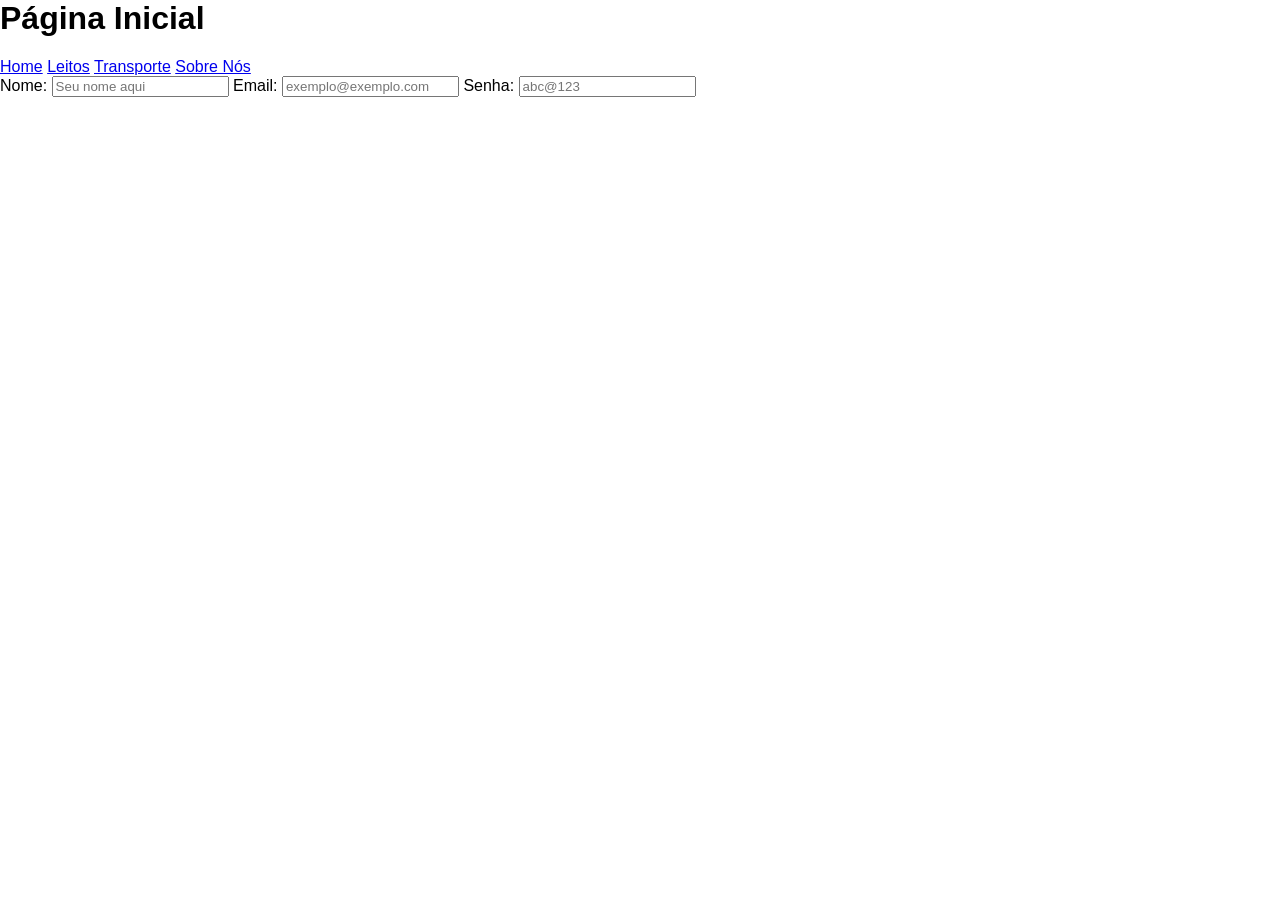
<file: index.html>
<!DOCTYPE html>
<html lang="en">
<head>
    <meta charset="UTF-8">
    <meta name="viewport" content="width=device-width, initial-scale=1.0">
    <title>Página Inicial</title>
    <link rel="stylesheet" href="css/style.css">
</head>
<body>
    <h1>Página Inicial</h1>

    <a href="home.html">Home</a>
    <a href="#">Leitos</a>
    <a href="#">Transporte</a>
    <a href="sobrenos.html">Sobre Nós</a>

    <form>
        <label for="name">Nome:</label>
        <input type="text" id="name" name="name" placeholder="Seu nome aqui">
        <label for="email">Email:</label>
        <input type="email" id="email" name="email" placeholder="exemplo@exemplo.com">
        <label for="senha">Senha:</label>
        <input type="password" id="senha" name="senha" placeholder="abc@123">
    </form>
</body>
</html>
</file>
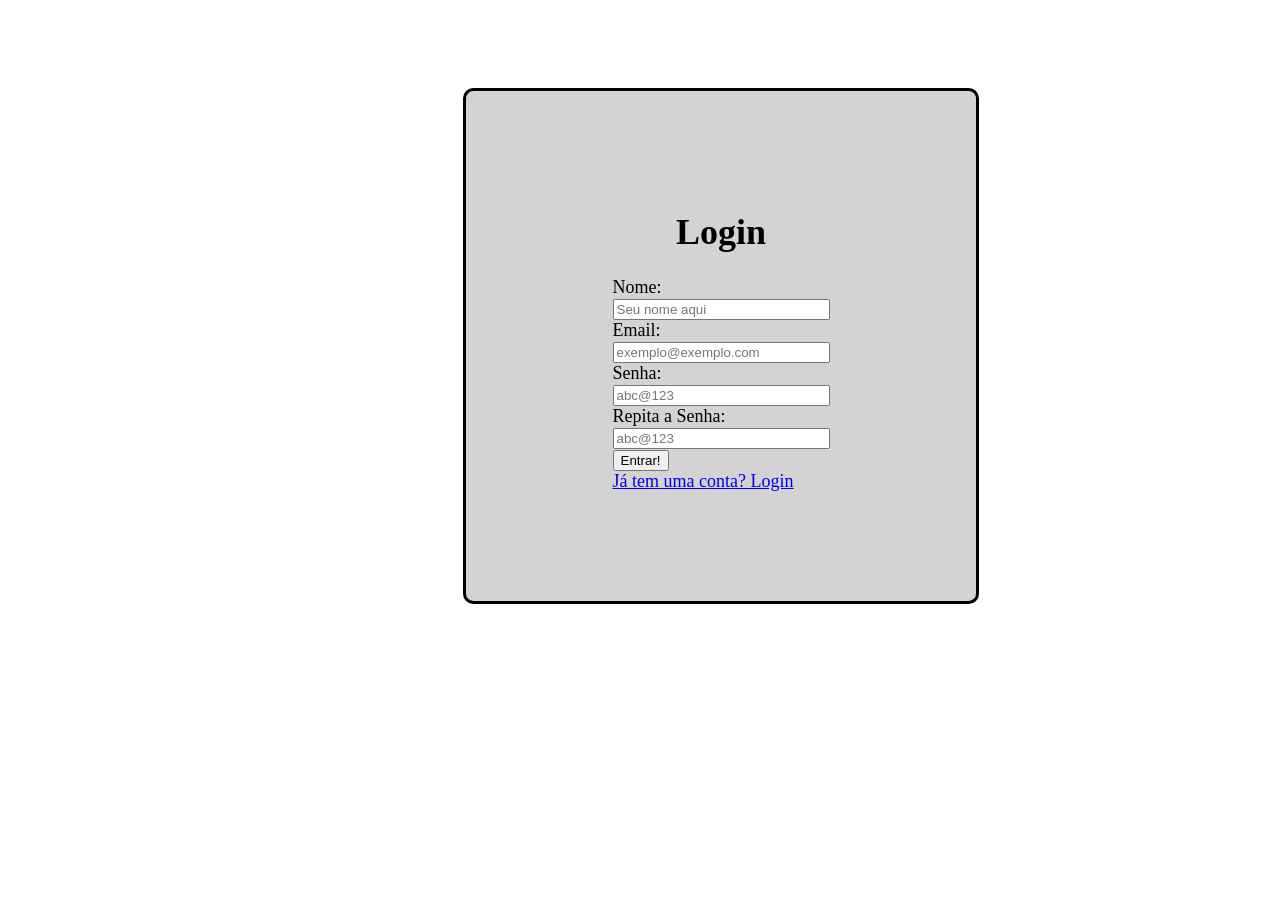
<file: cadastro.html>
<!DOCTYPE html>
<html lang="en">
<head>
    <meta charset="UTF-8">
    <meta name="viewport" content="width=device-width, initial-scale=1.0">
    <title>Faça seu Login!</title>
    <link rel="stylesheet" href="css/cadastro.css">
</head>
<body>


    <Div id="container">

        <form id="form">
            <h1>Login</h1>
            <label for="name">Nome:</label><br>
            <input type="text" id="name" name="name" placeholder="Seu nome aqui" size="25"><br>
            <label for="email">Email:</label><br>
            <input type="email" id="email" name="email" placeholder="exemplo@exemplo.com" size="25"><br>
            <label for="senha">Senha:</label><br>
            <input type="password" id="senha" name="senha" placeholder="abc@123" size="25"><br>
            <label for="senha">Repita a Senha:</label><br>
            <input type="password" id="senha" name="senha" placeholder="abc@123" size="25"><br>

            <input type="submit" id="submit" name="submit" value="Entrar!"> <br>
            <a id="lool" href="index.html">Já tem uma conta? Login</a>
        </form>



    </Div>

</body>
</html>
</file>
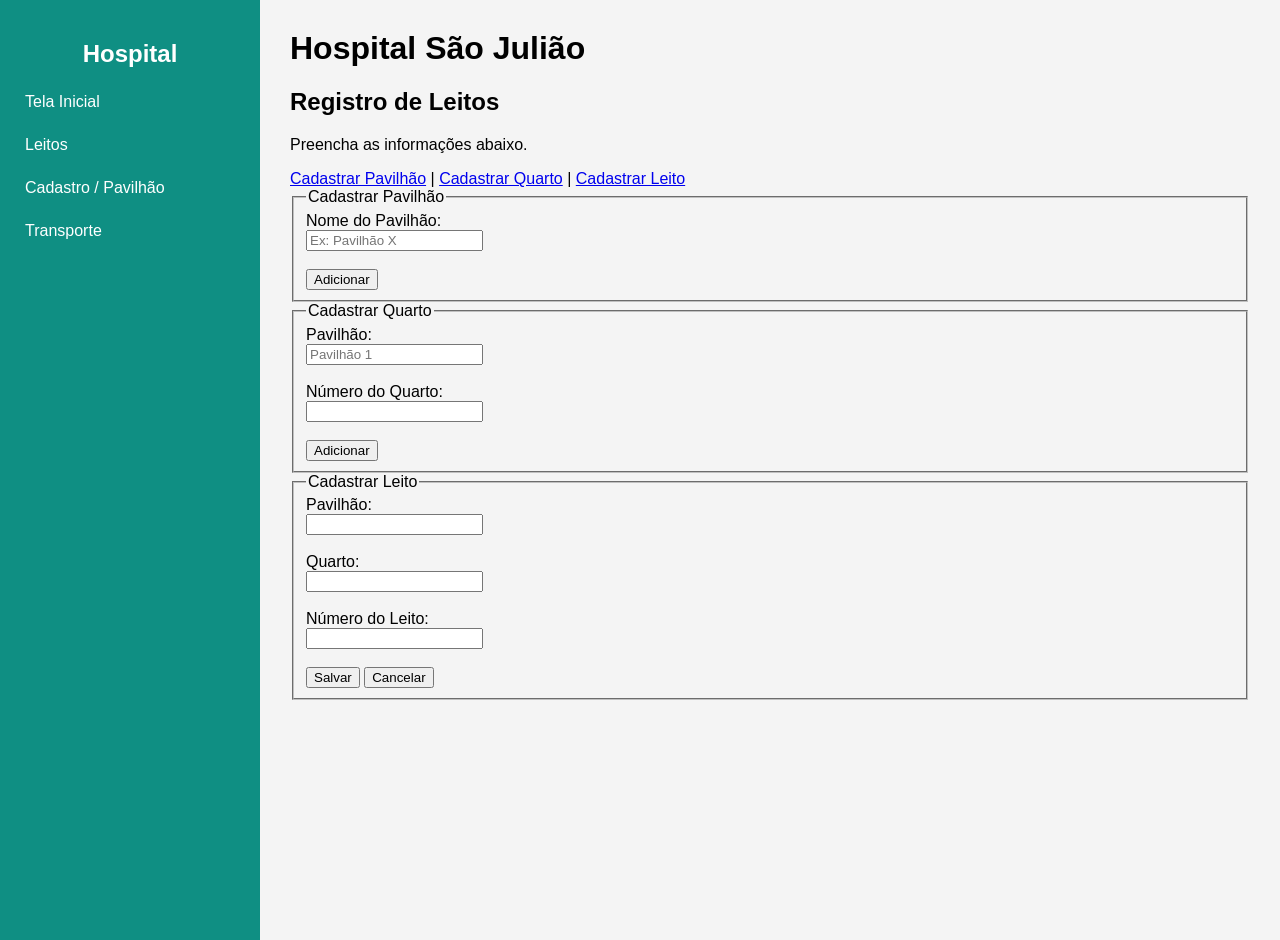
<file: cadastro_pavilhao.html>
<!DOCTYPE html>
<html lang="pt-BR">

<head>
<meta charset="UTF-8">
<title>Cadastro / Pavilhão</title>
<link rel="stylesheet" href="css/style.css">
</head>

<body>

<div class="container">


<aside>

<h2>Hospital</h2>

<a href="index.html">Tela Inicial</a>
<a href="leitos.html">Leitos</a>
<a href="cadastro_pavilhao.html">Cadastro / Pavilhão</a>
<a href="transporte.html">Transporte</a>

</aside>


<main>

<h1>Hospital São Julião</h1>

<h2>Registro de Leitos</h2>
<p>Preencha as informações abaixo.</p>

<nav>
<a href="#">Cadastrar Pavilhão</a> |
<a href="#">Cadastrar Quarto</a> |
<a href="#">Cadastrar Leito</a>
</nav>


<fieldset>

<legend>Cadastrar Pavilhão</legend>

<label>Nome do Pavilhão:</label><br>
<input type="text" placeholder="Ex: Pavilhão X">

<br><br>

<button>Adicionar</button>

</fieldset>



<fieldset>

<legend>Cadastrar Quarto</legend>

<label>Pavilhão:</label><br>
<input type="text" placeholder="Pavilhão 1">

<br><br>

<label>Número do Quarto:</label><br>
<input type="number">

<br><br>

<button>Adicionar</button>

</fieldset>


<fieldset>

<legend>Cadastrar Leito</legend>

<label>Pavilhão:</label><br>
<input type="text">

<br><br>

<label>Quarto:</label><br>
<input type="number">

<br><br>

<label>Número do Leito:</label><br>
<input type="text">

<br><br>

<button>Salvar</button>
<button>Cancelar</button>

</fieldset>

</main>

</div>

</body>
</html>
</file>
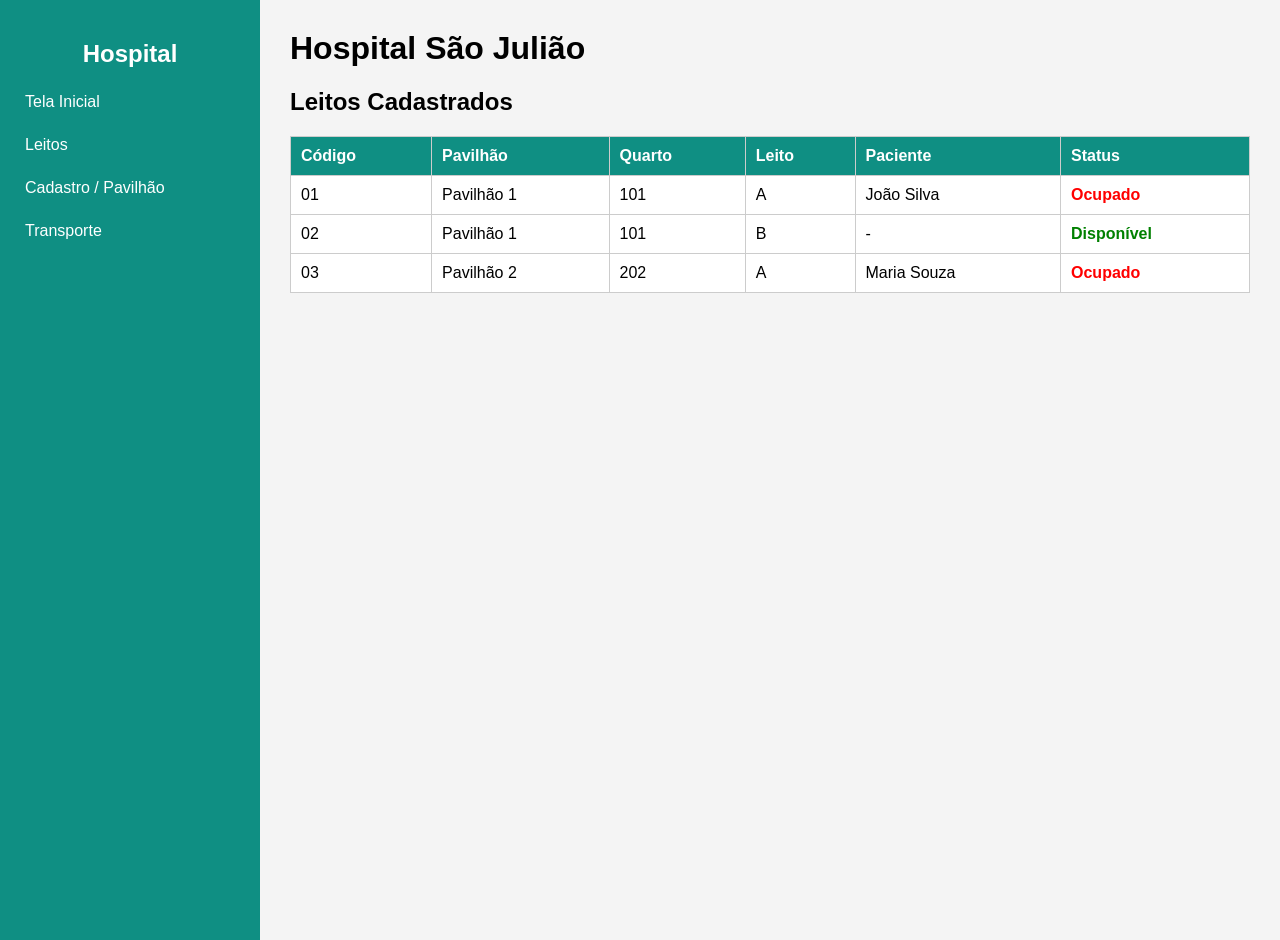
<file: leitos.html>
<!DOCTYPE html>
<html lang="pt-BR">

<head>
<meta charset="UTF-8">
<title>Leitos</title>
<link rel="stylesheet" href="css/style.css">
</head>

<body>

<div class="container">


<aside>

<h2>Hospital</h2>

<a href="index.html">Tela Inicial</a>
<a href="leitos.html">Leitos</a>
<a href="cadastro_pavilhao.html">Cadastro / Pavilhão</a>
<a href="transporte.html">Transporte</a>

</aside>


<main>

<h1>Hospital São Julião</h1>

<h2>Leitos Cadastrados</h2>

<table>

<tr>
<th>Código</th>
<th>Pavilhão</th>
<th>Quarto</th>
<th>Leito</th>
<th>Paciente</th>
<th>Status</th>
</tr>

<tr>
<td>01</td>
<td>Pavilhão 1</td>
<td>101</td>
<td>A</td>
<td>João Silva</td>
<td class="ocupado">Ocupado</td>
</tr>

<tr>
<td>02</td>
<td>Pavilhão 1</td>
<td>101</td>
<td>B</td>
<td>-</td>
<td class="disponivel">Disponível</td>
</tr>

<tr>
<td>03</td>
<td>Pavilhão 2</td>
<td>202</td>
<td>A</td>
<td>Maria Souza</td>
<td class="ocupado">Ocupado</td>
</tr>

</table>

</main>

</div>

</body>
</html>
</file>
<file: css/style.css>
body{
margin:0;
font-family:Arial, Helvetica, sans-serif;
}


.container{
display:flex;
}


aside{
width:220px;
height:100vh;
background:#0f8f83;
padding:20px;
color:white;
}

aside h2{
text-align:center;
}

aside a{
display:block;
color:white;
text-decoration:none;
margin:15px 0;
padding:5px;
}

aside a:hover{
background:#0c6e64;
}


main{
flex:1;
padding:30px;
background:#f4f4f4;
}

h1{
margin-top:0;
}


table{
width:100%;
border-collapse:collapse;
background:white;
}

th, td{
border:1px solid #ccc;
padding:10px;
text-align:left;
}

th{
background:#0f8f83;
color:white;
}


.disponivel{
color:green;
font-weight:bold;
}

.ocupado{
color:red;
font-weight:bold;
}
</file>
<file: css/cadastro.css>
#container{
    background-color: lightgrey;
    border-color: black;
    border-style: solid;
    border-radius: 2%;
    padding: 5px;
    margin-top: 7%;
    margin-left: 36%;
    margin-right: 30%;
    height: 500px;
    width: 500px;
    display: flex;
    justify-content: center;
    align-items: center;
    
    font-family: 'Times New Roman', Times, serif;
    font-size: large;
    font-weight: lighter;
}

#lool{
    text-align: center;
}


h1{
    text-align: center;
    margin-top: 10px
}
</file>
